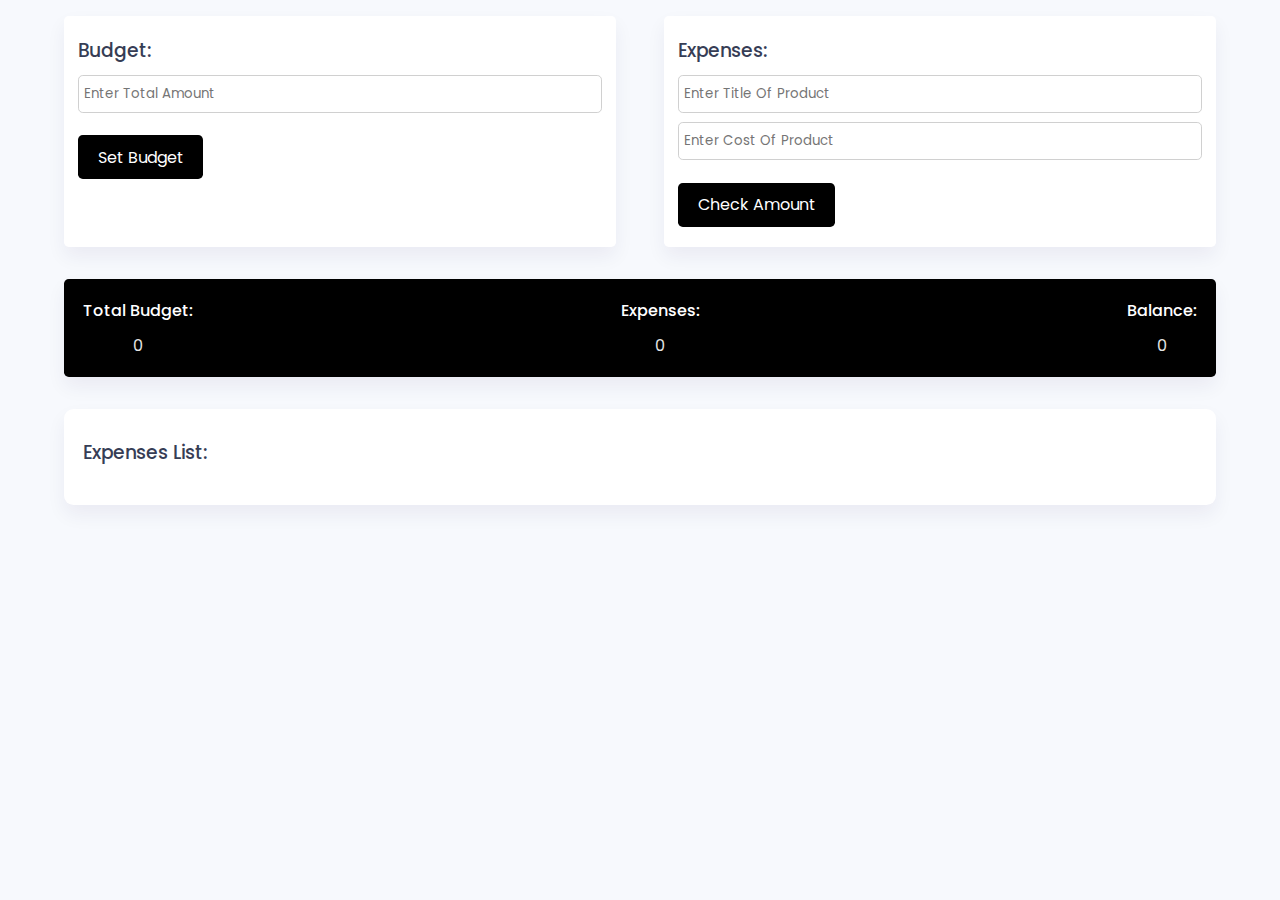
<file: Budget App/index.html>
<!DOCTYPE html>
<html lang="en">

<head>
    <meta charset="UTF-8">
    <meta http-equiv="X-UA-Compatible" content="IE=edge">
    <meta name="viewport" content="width=device-width, initial-scale=1.0">
    <link rel="stylesheet" href="https://cdnjs.cloudflare.com/ajax/libs/font-awesome/6.3.0/css/all.min.css">
    <link rel="stylesheet" href="style.css">
    <title>Budget App</title>
</head>

<body>

    <div class="wrapper">
        <div class="container">
            <div class="sub-container">
                <div class="total-amount-container">
                    <h3>Budget:</h3>
                    <input type="number" id="total-amount" placeholder="Enter Total Amount">
                    <p class="hide error" id="budget-error">
                        Invalid value or empty input field. Try again
                    </p>
                    <button class="submit" id="total-amount-button">
                        Set Budget
                    </button>
                </div>

                <div class="user-amount-container">
                    <h3>Expenses:</h3>
                    <input type="text" class="product-title" id="product-title" placeholder="Enter Title Of Product">
                    <p class="hide error" id="product-title-error">
                        Invalid value or empty input field. Try again
                    </p>
                    <input type="number" id="user-amount" placeholder="Enter Cost Of Product">
                    <button class="submit" id="check-amount">Check Amount</button>
                </div>
            </div>

            <div class="output-container flex-space">
                <div>
                    <p>Total Budget:</p>
                    <span id="amount">
                        0
                    </span>
                </div>
                <div>
                    <p>Expenses:</p>
                    <span id="expenditure-value">
                        0
                    </span>
                </div>
                <div>
                    <p>Balance:</p>
                    <span id="balance-amount">
                        0
                    </span>
                </div>
            </div>
        </div>

        <div class="list">
            <h3>Expenses List:</h3>
            <div class="list-container" id="list"></div>
        </div>

    </div>


    <script src= "script.js"></script>
</body>

</html>
</file>
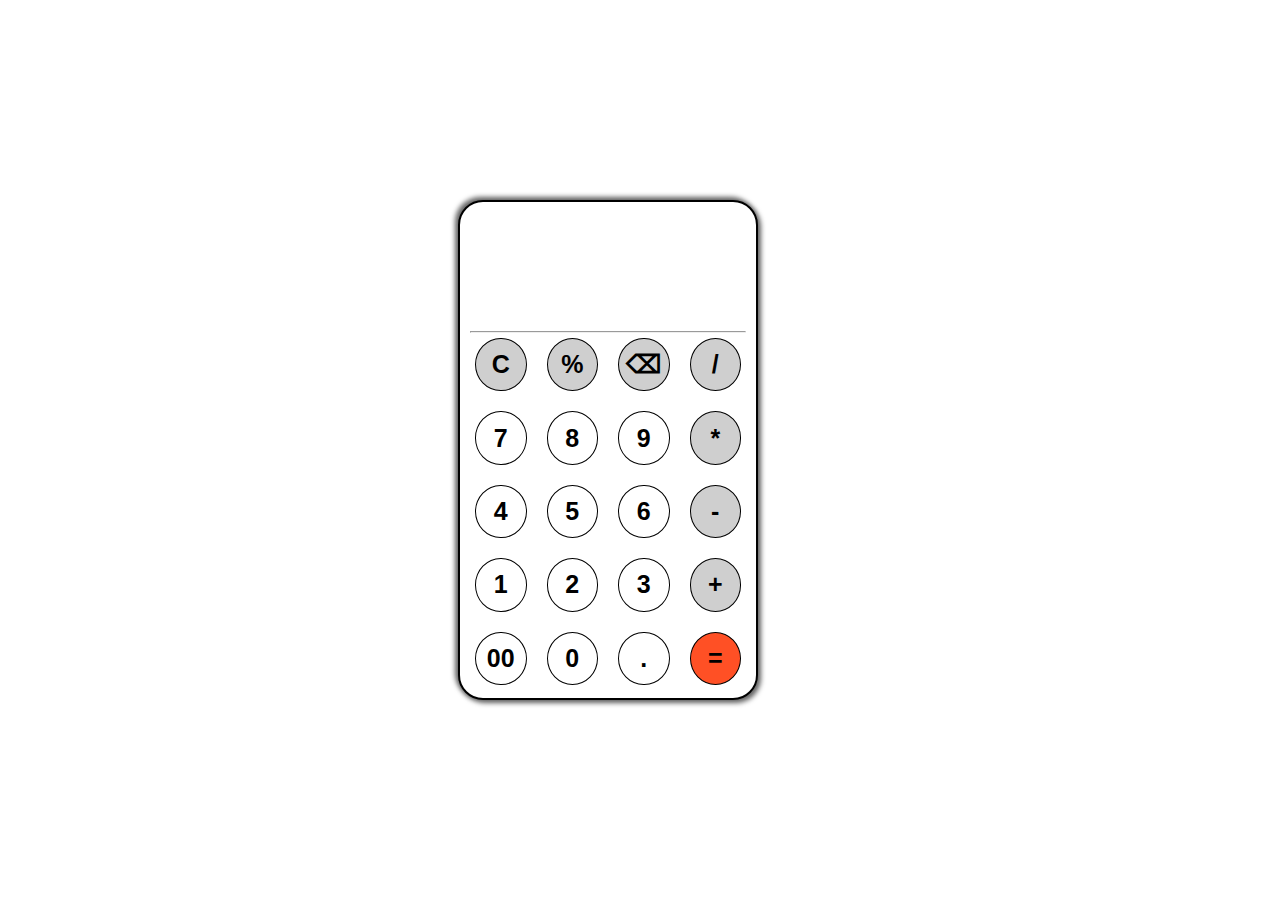
<file: Calculator/index.html>
<!DOCTYPE html>
<html lang="en">
<head>
  <meta charset="UTF-8">
  <meta name="viewport" content="width=device-width, initial-scale=1.0">
  <title>JavaScript Calculator Project</title>
  <link rel="stylesheet" href="style.css">
</head>
<body>
<main>
<div id="calculator">
<input type="text" class="screen" id="screen" readonly/>
<hr>
<div class="all-input-buttons">
  <button class="input-button operational-button" onclick="clearDisplay()">C</button>
  <button class="input-button operational-button" onclick="
  screen +='%';
result =document.querySelector('.screen').value= screen;
  ">%</button>
  <button class="input-button operational-button" onclick="deleteLastInput()">⌫</button>
  <button class="input-button operational-button" onclick="
  screen +='/';
result =document.querySelector('.screen').value= screen;
  ">/</button>
  <button class="input-button" onclick="
  screen +='7';
result =document.querySelector('.screen').value= screen;
  ">7</button>
  <button class="input-button"  onclick="
  screen +='8';
result =document.querySelector('.screen').value= screen;
  ">8</button>
  <button class="input-button" onclick="
  screen +='9';
result =document.querySelector('.screen').value= screen;
  ">9</button>
  <button class="input-button operational-button" onclick="
  screen +='*';
result =document.querySelector('.screen').value= screen;
  ">*</button>
  <button class="input-button" onclick="
  screen +='4';
result =document.querySelector('.screen').value= screen;
  ">4</button>
  <button class="input-button" onclick="
  screen +='5';
result =document.querySelector('.screen').value= screen;
  ">5</button>
  <button class="input-button" onclick="
  screen +='6';
result =document.querySelector('.screen').value= screen;
  ">6</button>
  <button class="input-button operational-button" onclick="
  screen +='-';
result =document.querySelector('.screen').value= screen;
  ">-</button>
  <button class="input-button" onclick="
  screen +='1';
result =document.querySelector('.screen').value= screen;
  ">1</button>
  <button class="input-button" onclick="
  screen +='2';
result =document.querySelector('.screen').value= screen;
  ">2</button>
  <button class="input-button" onclick="
  screen +='3';
result =document.querySelector('.screen').value= screen;
  ">3</button>
  <button class="input-button operational-button" onclick="
  screen +='+';
result =document.querySelector('.screen').value= screen;
  ">+</button>
  <button class="input-button" onclick="
  screen +='00';
result =document.querySelector('.screen').value= screen;
  ">00</button>
  <button class="input-button" onclick="
  screen +='0';
result =document.querySelector('.screen').value= screen;
  ">0</button>
  <button class="input-button" onclick="
  screen +='.';
result =document.querySelector('.screen').value= screen;
  ">.</button>
  <button class="input-button operational-button equalto-button" onclick="displayResult()">=</button>
</div>
</div>
</main>
  <script src="script.js"></script>
</body>
</html>
</file>
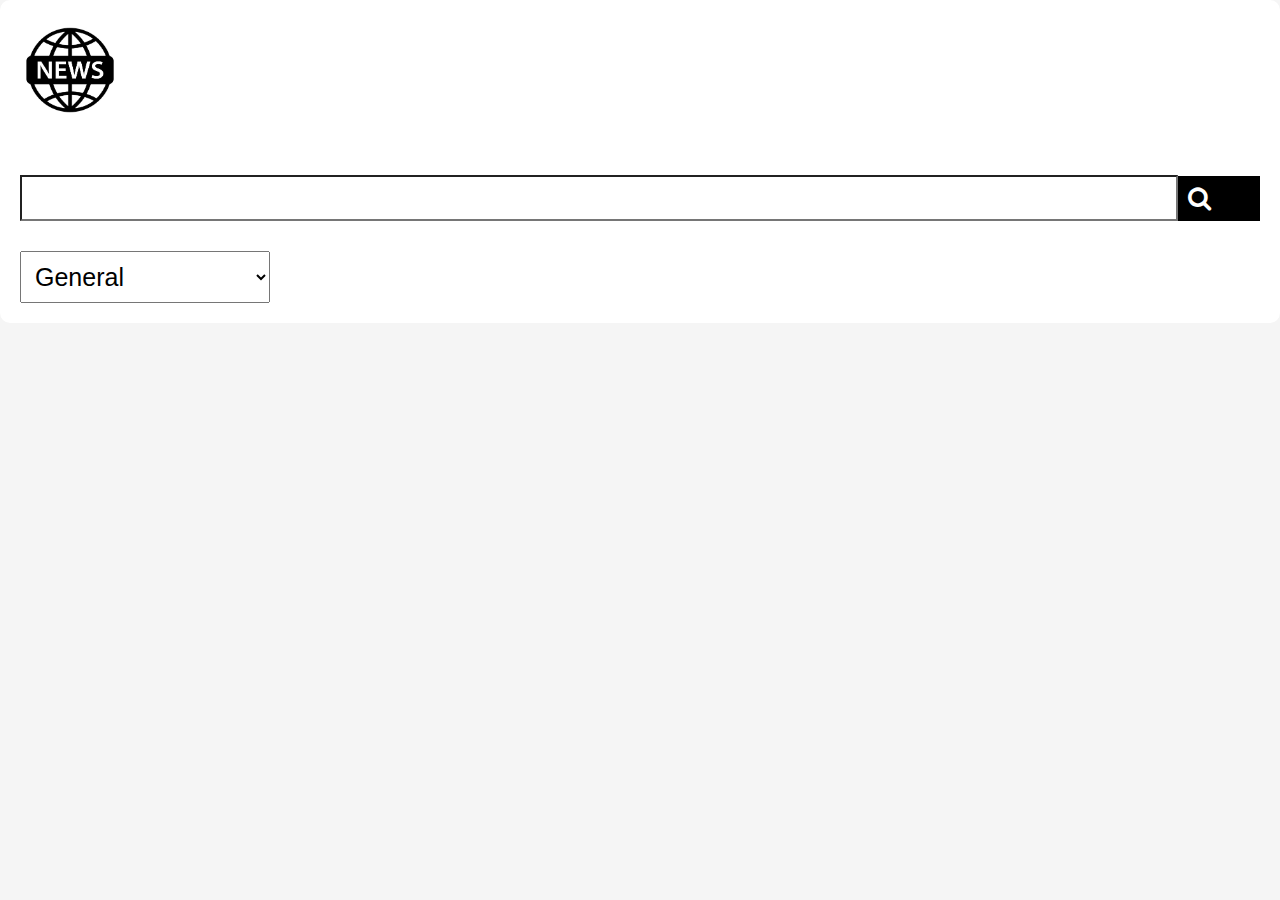
<file: News App/index.html>
<!DOCTYPE html>
<html lang="en">

<head>
    <meta charset="UTF-8">
    <meta name="viewport" content="width=device-width, initial-scale=1.0">
    <link rel="stylesheet" href="style.css">
    <title>News App</title>
    <link rel="stylesheet" type="text/css" href="https://stackpath.bootstrapcdn.com/font-awesome/4.7.0/css/font-awesome.min.css">
</head>

<body>
    <div class="container">
        <div class="logo">
            <img src="./newsLogo.avif" alt="" class="logo">
        </div>

        <div class="header">
        <div class="box">
            <input type="text" id="searchKeyword" placeholder="">
            <i class="fa fa-search" aria-hidden="true"></i>
        </div>  
        <select id="category">
            <option value="general">General</option>
            <option value="business">Business</option>
            <option value="entertainment">Entertainment</option>
            <option value="health">Health</option>
            <option value="science">Science</option>
            <option value="sports">Sports</option>
            <option value="technology">Technology</option>
        </select>
        </div>
        <div id="newsContainer">
        </div>
        <div id="pagination">
            <button id="prevPage">Previous</button>
            <span id="pageInfo"></span>
            <button id="nextPage">Next</button>
        </div>
    </div>

    <script src="script.js"></script>
</body>

</html>
</file>
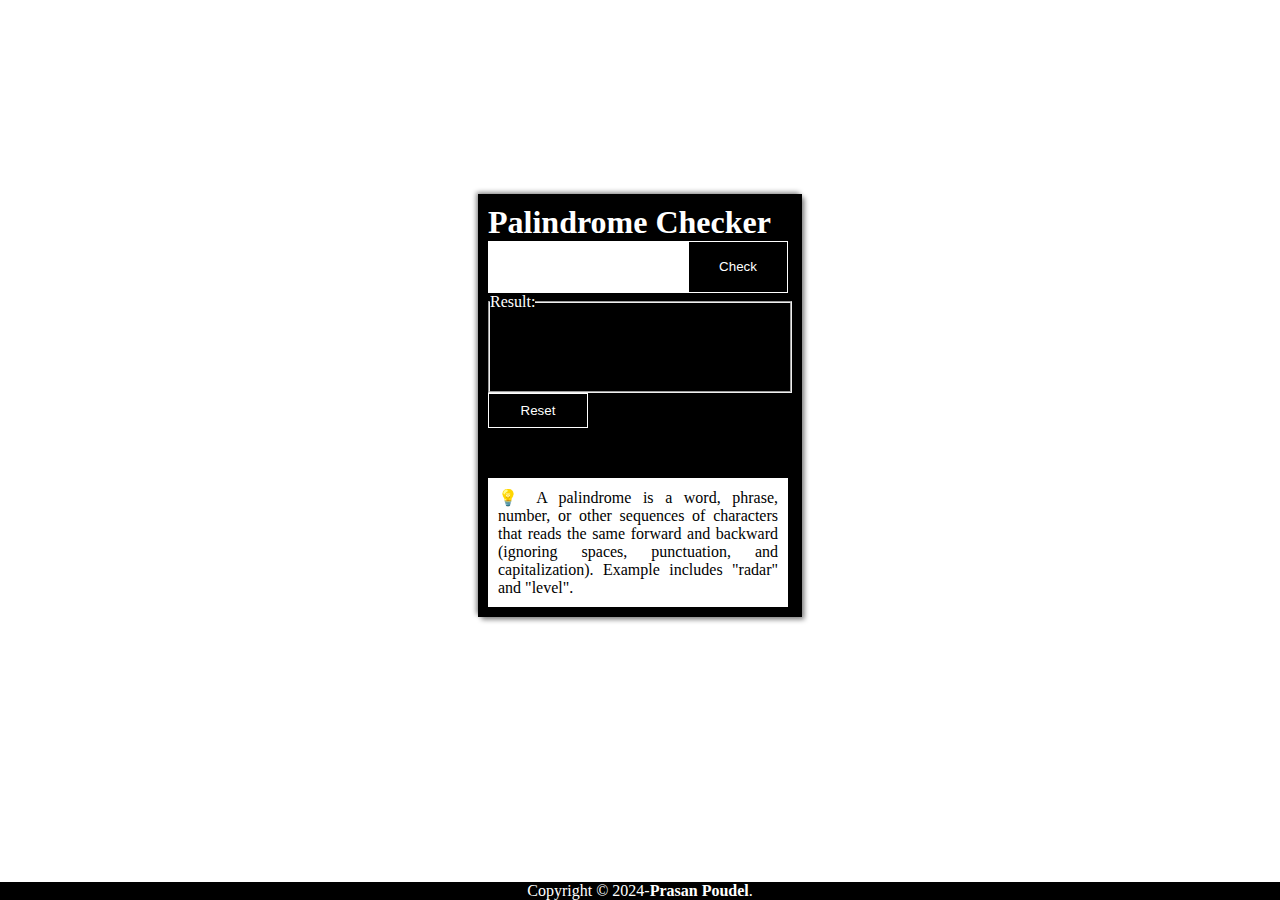
<file: Palindrome Checker/index.html>
<!DOCTYPE html>
<html lang="en">
<head>
    <meta charset="UTF-8">
    <meta name="viewport" content="width=device-width, initial-scale=1.0">
    <link rel="stylesheet" href="styles.css">
    <title>Palindrome Checker</title>
</head>
<body>
    <main>
<div class="content_box">
        <h1>Palindrome Checker</h1>
        <label for="text-input">
            <input type="text" id="text-input" required/>
            <button id="check-btn" onclick="checkPalindrome()">Check</button>
        </label>
        <fieldset>
            <legend>Result:</legend>
            <div id="result">
            </div>
        </fieldset>
        <button id="reset-btn" onclick="reset()">Reset</button>
        <div class="about_palindrome">
            &#128161; A palindrome is a word, phrase, number, or other sequences of characters that reads the same forward and backward (ignoring spaces, punctuation, and capitalization). Example includes "radar" and "level".
        </div>
</div>
        
    </main>
    <footer>
        <p>Copyright &copy; 2024-<strong><a href="https://www.facebook.com/prasan.poudel.77">Prasan Poudel</a></strong>.</p>
    </footer>
    <script src="script.js"></script>
</body>
</html>
</file>
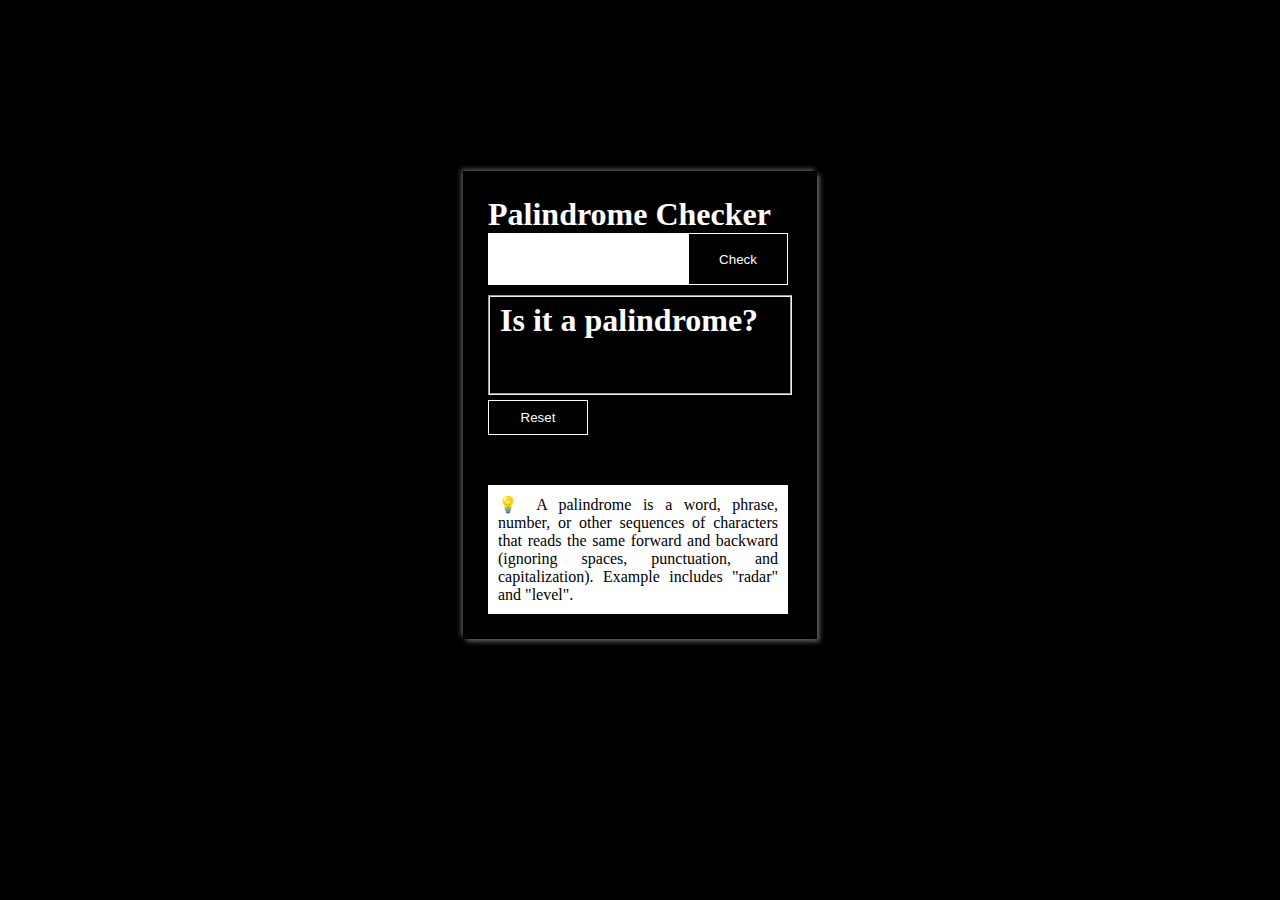
<file: PalindromeChecker/index.html>
<!DOCTYPE html>
<html lang="en">
<head>
    <meta charset="UTF-8">
    <meta name="viewport" content="width=device-width, initial-scale=1.0">
    <link rel="stylesheet" href="styles.css">
    <title>Palindrome Checker</title>
</head>
<body>
    <main>
<div class="content_box">
        <h1>Palindrome Checker</h1>
        <label for="text_input">
            <input type="text" id="text_input" required/>
            <button id="check_btn" onclick="checkPalindrome()">Check</button>
        </label>
        <fieldset>
            <div>
                <h1 style="padding: 5px 0 0 10px;">Is it a palindrome?</h1>
            <div id="result"></div>
            </div>
        </fieldset>
        <button id="reset_btn" onclick="reset()">Reset</button>
        <div class="about_palindrome">
            &#128161; A palindrome is a word, phrase, number, or other sequences of characters that reads the same forward and backward (ignoring spaces, punctuation, and capitalization). Example includes "radar" and "level".
        </div>
</div>
        
    </main>
    <script src="script.js"></script>
</body>
</html>
</file>
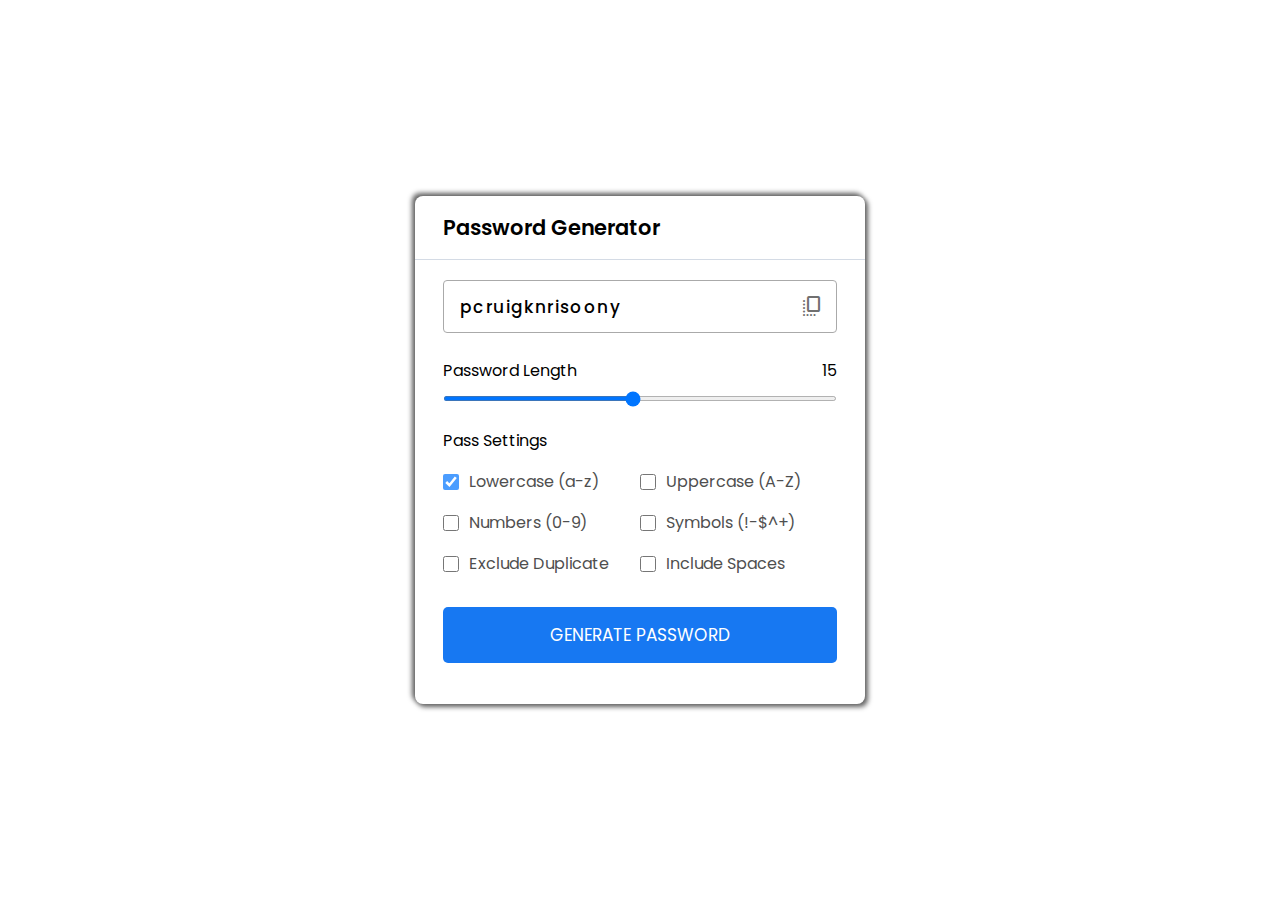
<file: Password Generator/index.html>
<!DOCTYPE html>
<html lang="en">

<head>
    <meta charset="UTF-8">
    <meta http-equiv="X-UA-Compatible" content="IE=edge">
    <meta name="viewport" content="width=device-width, initial-scale=1.0">
    <link href="https://fonts.googleapis.com/css2?family=Material+Symbols+Rounded" rel="stylesheet" />
    <link rel="stylesheet" href="style.css">
    <title>Password Generator</title>
</head>

<body>

    <div class="container">
        <h2>Password Generator</h2>
        <div class="wrapper">
            <div class="input-box">
                <input type="text" disabled>
                <span class="material-symbols-rounded">copy_all</span>
            </div>
            <div class="pass-indicator"></div>
            <div class="pass-length">
                <div class="details">
                    <label class="title">Password Length</label>
                    <span></span>
                </div>
                <input type="range" min="1" max="30" value="15" step="1">
            </div>

            <div class="pass-settings">
                <label class="title">Pass Settings</label>
                <ul class="options">
                    <li class="option">
                        <input type="checkbox" id="lowercase" checked>
                        <label for="lowercase">Lowercase (a-z)</label>
                    </li>
                    <li class="option">
                        <input type="checkbox" id="uppercase">
                        <label for="uppercase">Uppercase (A-Z)</label>
                    </li>
                    <li class="option">
                        <input type="checkbox" id="numbers">
                        <label for="numbers">Numbers (0-9)</label>
                    </li>
                    <li class="option">
                        <input type="checkbox" id="symbols">
                        <label for="symbols">Symbols (!-$^+)</label>
                    </li>
                    <li class="option">
                        <input type="checkbox" id="exc-duplicate">
                        <label for="exc-duplicate">Exclude Duplicate</label>
                    </li>
                    <li class="option">
                        <input type="checkbox" id="spaces">
                        <label for="spaces">Include Spaces</label>
                    </li>
                </ul>
            </div>



            <button class="generate-btn">Generate Password</button>

        </div>
    </div>




    <script src="script.js"></script>
</body>

</html>
</file>
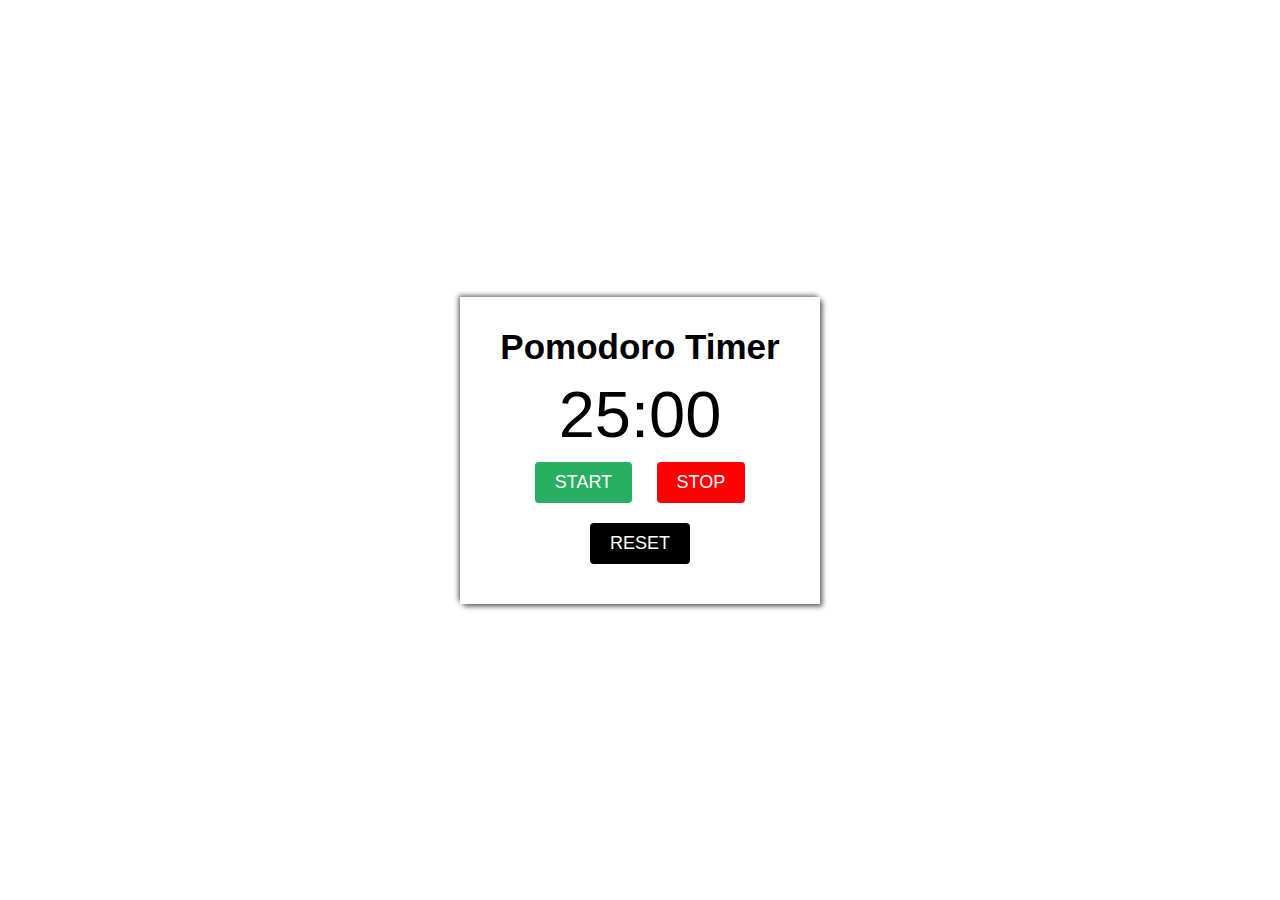
<file: PomodoroTimer/index.html>
<!DOCTYPE html>
<html lang="en">
<head>
    <meta charset="UTF-8">
    <meta http-equiv="X-UA-Compatible" content="IE=edge">
    <meta name="viewport" content="width=device-width, initial-scale=1.0">
    <link rel="stylesheet" href="style.css">
    <title>Pomodoro Timer</title>
</head>
<body>
<main>
    <div class="container">
        <h1 class="title">
            Pomodoro Timer
        </h1>
        <p class="timer" id="timer">
            25:00
        </p>
        <div class="button-wrapper">
            <button id="start" class="btn">Start</button>
            <button id="stop" class="btn">Stop</button>
            <button id="reset" class="btn">Reset</button>
        </div>
    </div>

</main>
    <script src="script.js"></script>
</body>
</html>
</file>
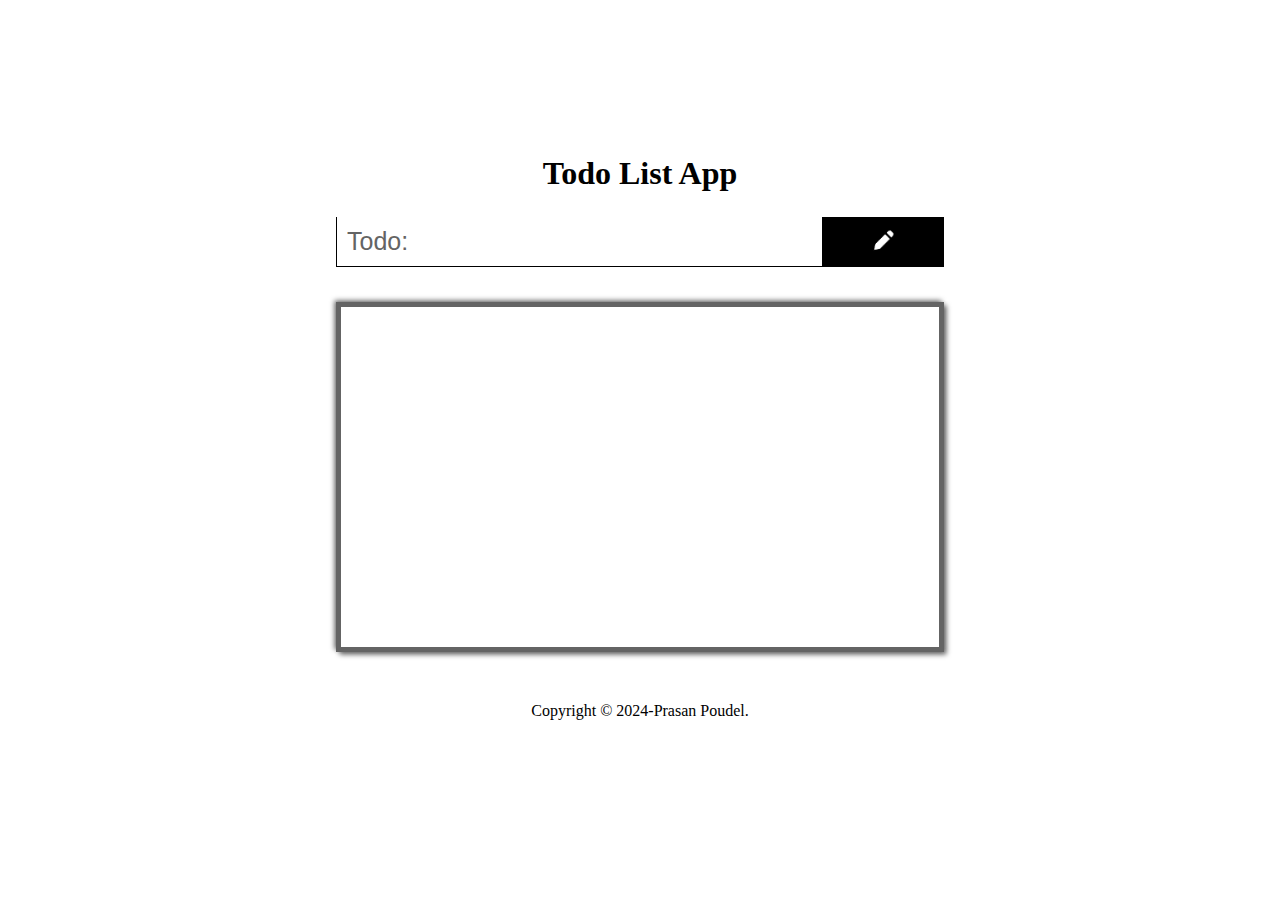
<file: TodoApp/index.html>
<!DOCTYPE html>
<html lang="en">
<head>
  <meta charset="UTF-8">
  <meta name="viewport" content="width=device-width, initial-scale=1.0">
  <title>Todo App</title>
  <link rel="stylesheet" href="style.css">
</head>
<body>
  <main>
    <div class="main-container">
    <div class="main-heading">
    <h1>Todo List App</h1>
    </div>
    <div class="todo-input-container">
      <input id="todo-input" type="text" placeholder="Todo:" oninput="capitalizeFirstLetter(this)">
      <button onclick="addTodo();" id="btn-addTodo"><img src="[data-uri]"/></button>
    </div>
  
    <div class="todo-container"></div>
    <footer>
      Copyright &copy; 2024- <a href="https://www.facebook.com/prasan.poudel.77" target="_blank">Prasan Poudel </a>.
    </footer>
    </div>
  </main>
    <script src="script.js"></script>
</body>
</html>
</file>
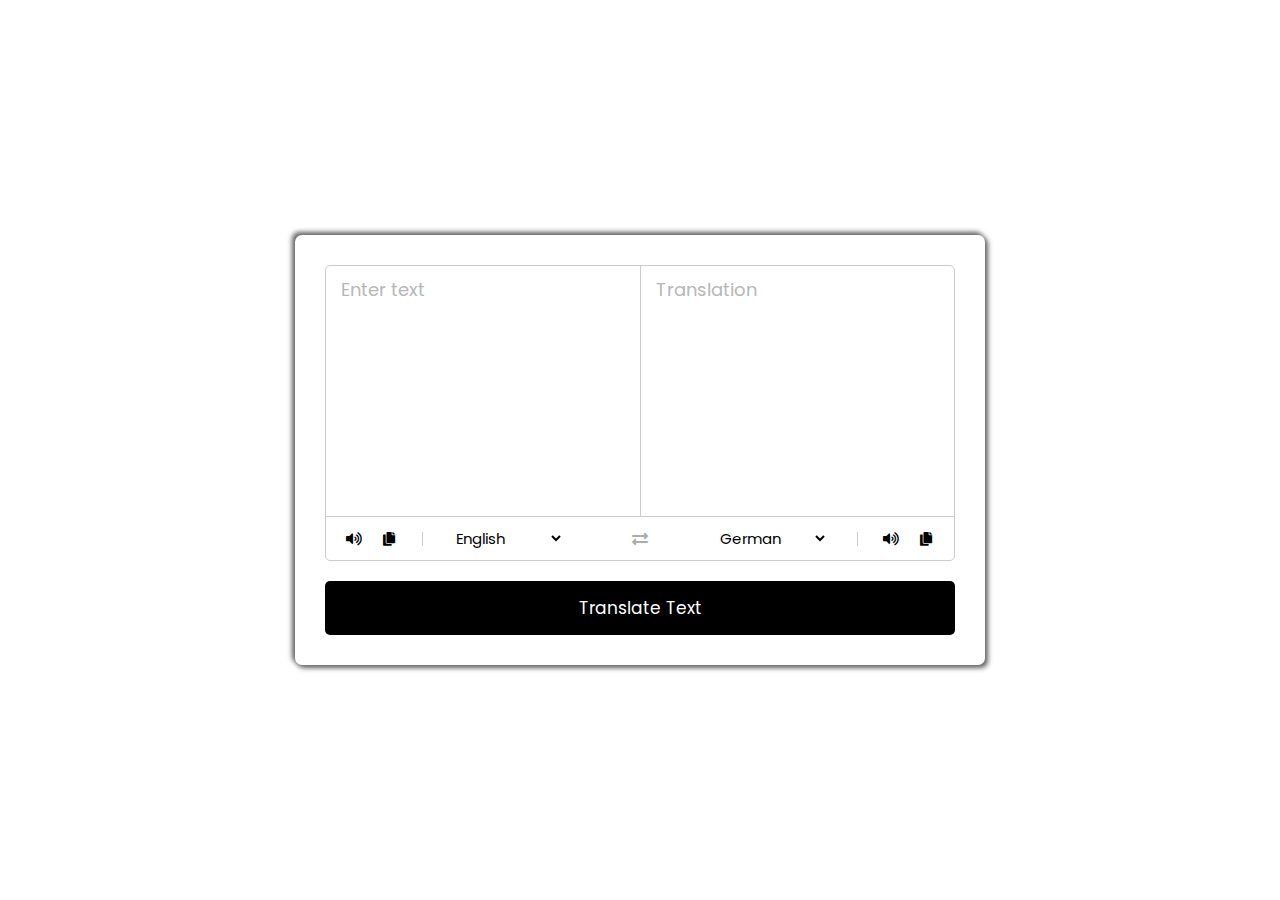
<file: Translator App/index.html>
<!DOCTYPE html>
<html lang="en" dir="ltr">

<head>
  <meta charset="utf-8">
  <title>Language Translator App</title>
  <link rel="stylesheet" href="style.css">
  <meta name="viewport" content="width=device-width, initial-scale=1.0">
  <link rel="stylesheet" href="https://cdnjs.cloudflare.com/ajax/libs/font-awesome/5.15.3/css/all.min.css" />
</head>

<body>
  <div class="container">
    <div class="wrapper">
      <div class="text-input">
        <textarea spellcheck="false" class="from-text" placeholder="Enter text"></textarea>
        <textarea spellcheck="false" readonly disabled class="to-text" placeholder="Translation"></textarea>
      </div>
      <ul class="controls">
        <li class="row from">
          <div class="icons">
            <i id="from" class="fas fa-volume-up"></i>
            <i id="from" class="fas fa-copy"></i>
          </div>
          <select></select>
        </li>
        <li class="exchange"><i class="fas fa-exchange-alt"></i></li>
        <li class="row to">
          <select></select>
          <div class="icons">
            <i id="to" class="fas fa-volume-up"></i>
            <i id="to" class="fas fa-copy"></i>
          </div>
        </li>
      </ul>
    </div>
    <button>Translate Text</button>
  </div>

  <script src="js/countries.js"></script>
  <script src="js/script.js"></script>

</body>

</html>
</file>
<file: Budget App/style.css>
@import url('https://fonts.googleapis.com/css2?family=Poppins:wght@300;400;500;600;700&display=swap');

*{
    padding: 0;
    margin: 0;
    box-sizing: border-box;
    font-family: 'Poppins', sans-serif;
}

body{
    background-color: #f7f9fd;
}

.wrapper {
    width: 90%;
    font-size: 16px;
    max-width: 43.753m;
    margin: 1em auto;
}

.container{
    width: 100%;
}

.sub-container{
    width: 100%;
    display: grid;
    grid-template-columns: 1fr 1fr;
    gap: 3rem;
}

.flex{
    display: flex;
    align-items: center;
}

.flex-space{
    display: flex;
    justify-content: space-between;
    align-items: center;
}

.wrapper h3{
    color: #363d55;
    font-weight: 500;
    margin-bottom: 0.6rem;
}

.container input{
    display: block;
    width: 100%;
    padding: 0.6em 0.3rem;
    border: 1px solid #d0d0d0;
    border-radius: 0.3rem;
    color: #414a67;
    outline: none;
    font-weight: 400;
    margin-bottom: 0.6rem;
}

.container input:focus{
    border-color: #000;
}

.total-amount-container, .user-amount-container{
    background: #fff;
    padding: 1.25em 0.9rem;
    border-radius: 0.3rem;
    box-shadow: 0 0.6em 1.2em rgba(28, 0, 80, 0.06);
}

.output-container{
    background-color: #000;
    color: #fff;
    border-radius: 0.3rem;
    box-shadow: 0 0.6em 1.2em rgba(28, 0, 80, 0.06);
    margin: 2em 0;
    padding: 1.2rem;
}

.output-container p{
    font-weight: 500;
    margin-bottom: 0.6rem;
}

.output-container span{
    display: block;
    text-align: center;
    font-weight: 400;
    color: #e5e5e5;
}

.submit{
    font-size: 1rem;
    margin-top: 0.8rem;
    background-color: #000;
    border: none;
    outline: none;
    color: #fff;
    padding: 0.6em 1.2rem;
    border-radius: 0.3rem;
    cursor: pointer;
}

.list{
    background-color: #fff;
    padding: 1.8em 1.2rem;
    box-shadow: 0 0.6em 1.2em rgba(28, 0, 80, 0.06);
    border-radius: 0.6rem;
}

.sublist-content{
    width: 100%;
    border-left: 0.3em solid #000;
    margin-bottom: 0.6rem;
    padding: 0.5em 1rem;
    display: grid;
    grid-template-columns: 3fr 2fr 1fr 1fr;
}

.product{
    font-weight: 500;
    color: #363d55;
}

.amount{
    color: #414a67;
    margin-left: 20%;
}

.icons-container{
    width: 5rem;
    margin: 1.2rem;
    align-items: center;
}

.product-title{
    margin-bottom: 1rem;
}

.hide{
    display: none;
}

.error{
    color: #ff465a;
}

.edit{
    margin-left: auto;
}

.edit, .delete{
    background: transparent;
    cursor: pointer;
    margin-right: 1.5rem;
    border: none;
    color: #000;
}

@media screen and (max-width: 600px) {
    .wrapper{
        font-size: 14px;
    }

    .sub-container{
        grid-template-columns: 1fr;
        gap: 1rem;
    }
}
</file>
<file: Calculator/style.css>
*{
  margin: 0;
  padding: 0;
  box-sizing: border-box;
  overflow: hidden;
  font-size: 25px;
  font-weight: 600;
}
*::selection{
  background-color: #000;
  color: #fff;
}
main{
  display: flex;
  justify-content: center;
  align-items: center;
  height: 100vh;
  width: 95%;
}
#calculator{
  background-color: #fff;
  border: 2.5px solid rgb(100,100,100,1);
  height: 500px;
  width: 300px;
  padding: 10px;
  box-shadow: -2.5px -2.5px 5px rgb(100,100,100,1),
  2.5px 2.5px 5px rgb(100,100,100,1);
  border-radius: 25px;
  border: 2.5px solid #000;
}
.screen{
  padding: 10px;
  text-align: right;
  height: 25%;
  width: 100%;
  border: none;
  outline: none;
}
.all-input-buttons{
border: none;
height: 75%;
width: 100%;
display: grid;
grid-template-columns: repeat(4,1fr);
grid-template-rows: repeat(5,1fr);
gap: 20px;
padding: 5px;
}
.input-button{
  cursor: pointer;
  background-color: transparent;
  border-radius: 50%;
  border: 1px solid #000;
  text-align: center;
}
.input-button:active{
  background-color: rgb(100,100,100,1);
  color: #fff;
}
.operational-button{
  background-color: rgba(65, 65, 65, 0.25);
}
.equalto-button{
  background-color: #FF5025;
}
@media screen and (max-width:500px) {
  #calculator{
    height: 90vh;
    width: 90%
  }
}
</file>
<file: News App/style.css>
@import url('https://fonts.googleapis.com/css2?family=Roboto:ital,wght@0,100;0,300;0,400;0,500;0,700;0,900;1,100;1,300;1,400;1,500;1,700;1,900&display=swap');

body{
    font-family: 'Roboto', sans-serif;
    background-color: #f5f5f5;
    margin: 0;
    padding: 0;
}

.container{
    padding: 20px;
    border-radius: 10px;
    background-color: #fff;
    transition: all 0.3s ease;
}
.logo{
    width: 100%;
    height: 150px;
    display: flex;
}
.logo img{
    height: 100px;
    width: 100px;
}
.container:hover{
    box-shadow: 0 10px 30px rgba(0, 0, 0, 0.1);
}
.header{
    display: flex;
    flex-direction: column;
    gap: 25px;
}
.box{
    padding: 5px 0;
	width: 100%;
	display: flex;
    flex-direction: space-between; 
	align-items: center;
    overflow: hidden;
}

.box i {
	font-size: 25px;
	color: #fff;
    justify-content: flex-end;
    background-color: black;
    padding: 10px;
    width: 5%;

}

.box input{
background-color: transparent;
	flex: 1;
	height: 40px;
    width: 90%;
	outline: none;
	font-size: 18px;
	padding-left: 10px;
}
select{
    width: 250px;
    padding: 10px;
    font-size: 25px;
}
label{
    font-size: 25px;
    margin-right: 25px;
}
button{
    background-color: #000;
    color: #fff;
    padding: 8px 20px;
    border: none;
    cursor: pointer;
    margin-left: 15px;
    transition: all 0.3s ease;
}

.newsItem{
    display: flex;
    align-items: center;
    margin-top: 40px;
    border-bottom: 1px solid #e0e0e0;
    padding-bottom: 20px;
}

.newsItem:last-child{
    border-bottom: none;
}

.newsImage{
    flex: 1;
    max-width: 300px;
}

.newsImage img{
    max-width: 100%;
    height: 180px;
    object-fit: cover;
    border-radius: 10px;
}

.newsContent{
    flex: 2;
    margin-left: 20px;
}

.newsContent .info{
    display: flex;
    align-items: center;
    gap: 8px;
    color: #888;
    margin-bottom: 12px;
}

.newsContent .info h5{
    margin: 0;
    font-weight: 400;
}

.newsContent h2{
    font-size: 18px;
    color: #444;
    margin-top: 0;
    max-height: 44px;
    overflow: hidden;
}

.newsContent p{
    color: #777;
    margin: 10px 0 20px;
    font-size: 14px;
    max-height: 33px;
    overflow: hidden;
}

.newsContent a{
    background-color: #000;
    color: #fff;
    padding: 8px 14px;
    font-size: 13px;
    text-decoration: none;
    font-weight: bold;
    transition: all 0.3s ease;
}

button:hover,
.newsContent a:hover{
    background-color: #e4010b;
}

#pagination{
    display: none;
    gap: 5px;
    justify-content: flex-end;
    align-items: center;
}
</file>
<file: Palindrome Checker/styles.css>
*{
    margin: 0;
    padding: 0;
    color: white;
    box-sizing: border-box;
    overflow: auto;
}
a{
    cursor: pointer;
    text-decoration: none;
}
.content_box{
    box-shadow: -2.5px -2.5px 5px gray,
    2.5px 2.5px 5px gray;
    padding: 10px;
    background-color: black;
}
main{
    display: flex;
    justify-content: center;
    align-items: center;
    height: 90vh;
    width: 100vw;
}
#result{
    height: auto;
    width: 300px;
    display: flex;
    justify-content: center;
    align-items: center;
    font-size: 25px;
}
label{
    display: flex;
    width: 300px;
    outline: none;
    background-color: white;
    border: 1px solid white;
    height: auto;
}
label input{
    outline: none;
    padding: 10px;
    height: 50px;
    padding: 10px;
    color: black;
    background: transparent;
    width: 200px;
    font-size: 25px;
    border: none;
}
#check-btn{
    text-align: center;
    cursor: pointer;
    height: 50px;
    width: 100px;
    background-color: black;
    border: none;
    outline: none;
}
fieldset{
    background-color: black;
    min-height: 100px;
    height: auto;
}
#reset-btn{
    text-align: center;
    width: 100px;
    height: 35px;
    background-color: black;
    border: 1px solid white;
    cursor: pointer;
}
#check-btn:active , #reset-btn:active{
    background-color: white;
    color: black;
    border: 1px solid black;
}
.about_palindrome{
    text-align: justify;
    background-color: white;
    color: black;
    height: auto;
    width: 300px;
    margin-top: 50px;
    padding: 10px;
}

footer{
    display: flex;
    justify-content: center;
    align-items: center;
    position: fixed;
    width: 100%;
    bottom: 0;
    border-top: 1px solid white;
    background-color: black;
}
</file>
<file: PalindromeChecker/styles.css>
*{
    margin: 0;
    padding: 0;
    color: #fff;
    box-sizing: border-box;
    overflow: auto;
}
a{
    cursor: pointer;
    text-decoration: none;
}
body{
    background-color: #000;
}
.content_box{
    box-shadow: -2.5px -2.5px 5px rgb(100,100,100,1),
    2.5px 2.5px 5px rgb(100,100,100,1);
    padding: 25px;
    background-color: #000;
}
main{
    display: flex;
    justify-content: center;
    align-items: center;
    height: 90vh;
    width: 100vw;
}
#result{
    padding: 5px 0 0 10px;
    height: auto;
    width: 300px;
    display: flex;
    font-size: 25px;
}
label{
    display: flex;
    width: 300px;
    outline: none;
    background-color: #fff;
    border: 1px solid #fff;
    height: auto;
}
label input{
    outline: none;
    padding: 10px;
    height: 50px;
    padding: 10px;
    color: #000;
    background: transparent;
    width: 200px;
    font-size: 25px;
    border: none;
}
#check_btn{
    text-align: center;
    cursor: pointer;
    height: 50px;
    width: 100px;
    background-color: #000;
    border: none;
    outline: none;
}
fieldset{
    margin-top: 10px;
    background-color: #000;
    min-height: 100px;
    height: auto;
}
#reset_btn{
    text-align: center;
    width: 100px;
    height: 35px;
    margin-top: 5px;
    background-color: #000;
    border: 1px solid #fff;
    cursor: pointer;
}
#check_btn:active , #reset_btn:active{
    background-color: #fff;
    color: #000;
    border: 1px solid #000;
}
.about_palindrome{
    text-align: justify;
    background-color: #fff;
    color: #000;
    height: auto;
    width: 300px;
    margin-top: 50px;
    padding: 10px;
}
@media screen and (width<750px) {
    .content_box{
        box-shadow: none;
        padding: 0;
    }
}
</file>
<file: Password Generator/style.css>
@import url('https://fonts.googleapis.com/css2?family=Poppins:wght@400;500;600&display=swap');

*{
    margin: 0;
    padding: 0;
    box-sizing: border-box;
    font-family: 'Poppins', sans-serif;
}

body{
    display: flex;
    align-items: center;
    justify-content: center;
    min-height: 100vh;
}

.container{
    width: 450px;
    background: #fff;
    border-radius: 8px;
    box-shadow: -2.5px -2.5px 5px rgb(100,100,100,1),
    2.5px 2.5px 5px rgb(100,100,100,1);
}

.container h2{
    font-weight: 600;
    font-size: 1.31rem;
    padding: 1rem 1.75rem;
    border-bottom: 1px solid #d4dbe5;
}

.wrapper{
    margin: 1.25rem 1.75rem;
}

.wrapper .input-box{
    position: relative;
}

.input-box input{
    width: 100%;
    height: 53px;
    color: #000;
    background: none;
    font-size: 1.06rem;
    font-weight: 500;
    border-radius: 4px;
    letter-spacing: 1.4px;
    border: 1px solid #aaa;
    padding: 0 2.85rem 0 1rem;
}

.input-box span{
    position: absolute;
    right: 13px;
    cursor: pointer;
    line-height: 53px;
    color: #707070;
}

.input-box span:hover{
    color: #1778f2 !important;
}
.wrapper .pass-length{
    margin: 1.56rem 0 1.25rem;
}

.pass-length .details{
    display: flex;
    justify-content: space-between;
}

.pass-length input{
    width: 100%;
    height: 5px;
}

.pass-settings .options{
    display: flex;
    list-style: none;
    flex-wrap: wrap;
    margin-top: 1rem;
}

.pass-settings .options .option{
    display: flex;
    align-items: center;
    margin-bottom: 1rem;
    width: calc(100% / 2);
}

.options .option:first-child{
    pointer-events: none;
}

.options .option:first-child input{
    opacity: 0.7;
}

.options .option input{
    height: 16px;
    width: 16px;
    cursor: pointer;
}

.options .option label{
    cursor: pointer;
    color: #4f4f4f;
    padding-left: 0.63rem;
}

.wrapper .generate-btn{
    width: 100%;
    color: #fff;
    border: none;
    outline: none;
    cursor: pointer;
    background: #1778f2;
    font-size: 1.06rem;
    padding: 0.94rem 0;
    border-radius: 5px;
    text-transform: uppercase;
    margin: 0.94rem 0 1.3rem;
}
@media screen and (width<750px){
    .container{
        box-shadow: none;
    }
}
</file>
<file: PomodoroTimer/style.css>
*{
  margin: 0;
  padding: 0;
}
main{
  height: 100vh;
  width: 100%;
  display: grid;
  place-items: center;
}
.container{
  max-width: 300px;
  text-align: center;
  padding: 25px;
  font-family: "Roboto",sans-serif;
  border: 5px solid #fff;
  box-shadow: -2.5px -2.5px 5px rgb(100,100,100,1),
  2.5px 2.5px 5px rgb(100,100,100,1);
}

.title{
  font-size: 35px;
  margin-bottom: 10px;
  color: #000;
}

.timer{
  font-size: 65px;
  color: #000;
}

button{
  font-size: 18px;
  padding:10px 20px;
  margin: 10px;
  color: #fff;
  border: none;
  border-radius: 4px;
  cursor: pointer;
  text-transform: uppercase;
}

.btn:hover{
  background-color: black;
}

#start{
  background-color: #27AE60;
}

#stop{
  background-color: #ff0000;
}

#reset{
  background-color: #000;
}
@media screen and (width<750px){
  .container{
  box-shadow: none;
  }
}
</file>
<file: TodoApp/style.css>
*{
  margin: 0;
  padding: 0;
  box-sizing: border-box;
  color: #000;
  text-decoration: none;
}
main{
  display: flex;
  height: 100vh;
  width: 100vw;
  align-items: center;
  justify-content: center;
}
.main-container{
  display: flex;
  flex-direction: column;
  justify-content: center;
  align-items: center;
  gap: 25px;
  background-size: cover;
  background-repeat: no-repeat;
  width: 50%;
  height: 90vh;
}
.main-heading{
  display: flex;
  justify-content: center;
  align-items: center;
  width: 100%;
}
.todo-input-container{
  display: flex;
  width: 95%;
  outline: none;
  background:transparent;
  
}
#todo-input{
  width: 80%;
  height: 50px;
  padding: 10px;
  font-size: 25px;
  background: transparent;
  outline: none;
  border: none;
  border-bottom: 1px solid #000;
  border-left: 1px solid #000;
}
#todo-input::placeholder{
  color: rgb(100,100,100,1);
}
#btn-addTodo{
  width: 20%;
  height: 100%;
  cursor: pointer;
  border: none;
  outline: none;
  background-color: #000;
}
#btn-addTodo img{
height: 25px;
filter: invert(100%);
}
.todo-container{
  margin-top: 10px;
  width: 95%;
  border: 5px solid rgb(100,100,100,1);
  height: 350px;
  overflow-y: auto;
  box-shadow: -2.5px -2.5px 5px rgb(100,100,100,1),
  2.5px 2.5px 5px rgb(100,100,100,1);
}
.todoListItem{
  font-size: 25px;
  display: flex;
  justify-content: space-between;
  align-items: center;
  margin-top: 10px;
}
.btn-delete{
  height: 50px;
  width: 20%;
  background-color: red;
  border: none;
  outline: none;
  cursor: pointer;
  font-size: 20px;
}
.btn-delete img{
  filter: invert(100%);
  height: 25px;
}
.todoListItem p{
  padding: 10px;
  width: 80%;
  overflow-x: auto;
  text-transform: capitalize;
}
.btn-delete:active, #btn-addTodo:active{
  background-color: rgb(100,100,100,1);
  color: #fff;
}
footer{
  display: flex;
  justify-content: center;
  align-items: center;
  margin:25px 0 25px 0;
  text-align: center;
}
@media screen and (max-width:500px) {
  .main-container{
    width: 95%;
  }
}
</file>
<file: Translator App/style.css>
/* Import Google Font - Poppins */
@import url('https://fonts.googleapis.com/css2?family=Poppins:wght@400;500;600;700&display=swap');

* {
  margin: 0;
  padding: 0;
  box-sizing: border-box;
  font-family: 'Poppins', sans-serif;
}

body {
  display: flex;
  align-items: center;
  justify-content: center;
  padding: 0 10px;
  min-height: 100vh;
}

.container {
  max-width: 690px;
  width: 100%;
  padding: 30px;
  background: #fff;
  border-radius: 7px;
  box-shadow: -2.5px -2.5px 5px rgb(100,100,100,1),
    2.5px 2.5px 5px rgb(100,100,100,1); 
}

.wrapper {
  border-radius: 5px;
  border: 1px solid #ccc;
}

.wrapper .text-input {
  display: flex;
  border-bottom: 1px solid #ccc;
}

.text-input .to-text {
  border-radius: 0px;
  border-left: 1px solid #ccc;
}

.text-input textarea {
  height: 250px;
  width: 100%;
  border: none;
  outline: none;
  resize: none;
  background: none;
  font-size: 18px;
  padding: 10px 15px;
  border-radius: 5px;
}

.text-input textarea::placeholder {
  color: #b7b6b6;
}

.controls,
li,
.icons,
.icons i {
  display: flex;
  align-items: center;
  justify-content: space-between;
}

.controls {
  list-style: none;
  padding: 10px 10px;
}

.controls .row .icons {
  width: 38%;
}

.controls .row .icons i {
  width: 50px;
  color: #000;
  font-size: 14px;
  cursor: pointer;
  transition: transform 0.2s ease;
  justify-content: center;
}

.controls .row.from .icons {
  padding-right: 15px;
  border-right: 1px solid #ccc;
}

.controls .row.to .icons {
  padding-left: 15px;
  border-left: 1px solid #ccc;
}

.controls .row select {
  color: #000;
  border: none;
  outline: none;
  font-size: 15px;
  background: none;
}

.text-input textarea::-webkit-scrollbar {
  width: 4px;
}

.controls .row select::-webkit-scrollbar {
  width: 8px;
}

.text-input textarea::-webkit-scrollbar-track,
.controls .row select::-webkit-scrollbar-track {
  background: #fff;
}

.text-input textarea::-webkit-scrollbar-thumb {
  background: #ddd;
  border-radius: 8px;
}

.controls .row select::-webkit-scrollbar-thumb {
  background: #999;
  border-radius: 8px;
  border-right: 2px solid #ffffff;
}

.controls .exchange {
  color: #adadad;
  cursor: pointer;
  font-size: 16px;
  transition: transform 0.2s ease;
}

.controls i:active {
  transform: scale(0.9);
}

.container button {
  width: 100%;
  padding: 14px;
  outline: none;
  border: none;
  color: #fff;
  cursor: pointer;
  margin-top: 20px;
  font-size: 17px;
  border-radius: 5px;
  background: #000;
}

@media (max-width: 750px) {
  .container {
    padding: 20px;
  }

  .wrapper .text-input {
    flex-direction: column;
  }

  .text-input .to-text {
    border-left: 0px;
    border-top: 1px solid #ccc;
  }

  .text-input textarea {
    height: 200px;
  }

  .controls .row .icons {
    display: none;
  }

  .container button {
    padding: 13px;
    font-size: 16px;
  }

  .controls .row select {
    font-size: 12px;
  }

  .controls .exchange {
    font-size: 14px;
  }
  .container{
    box-shadow: none;
}
}
</file>
